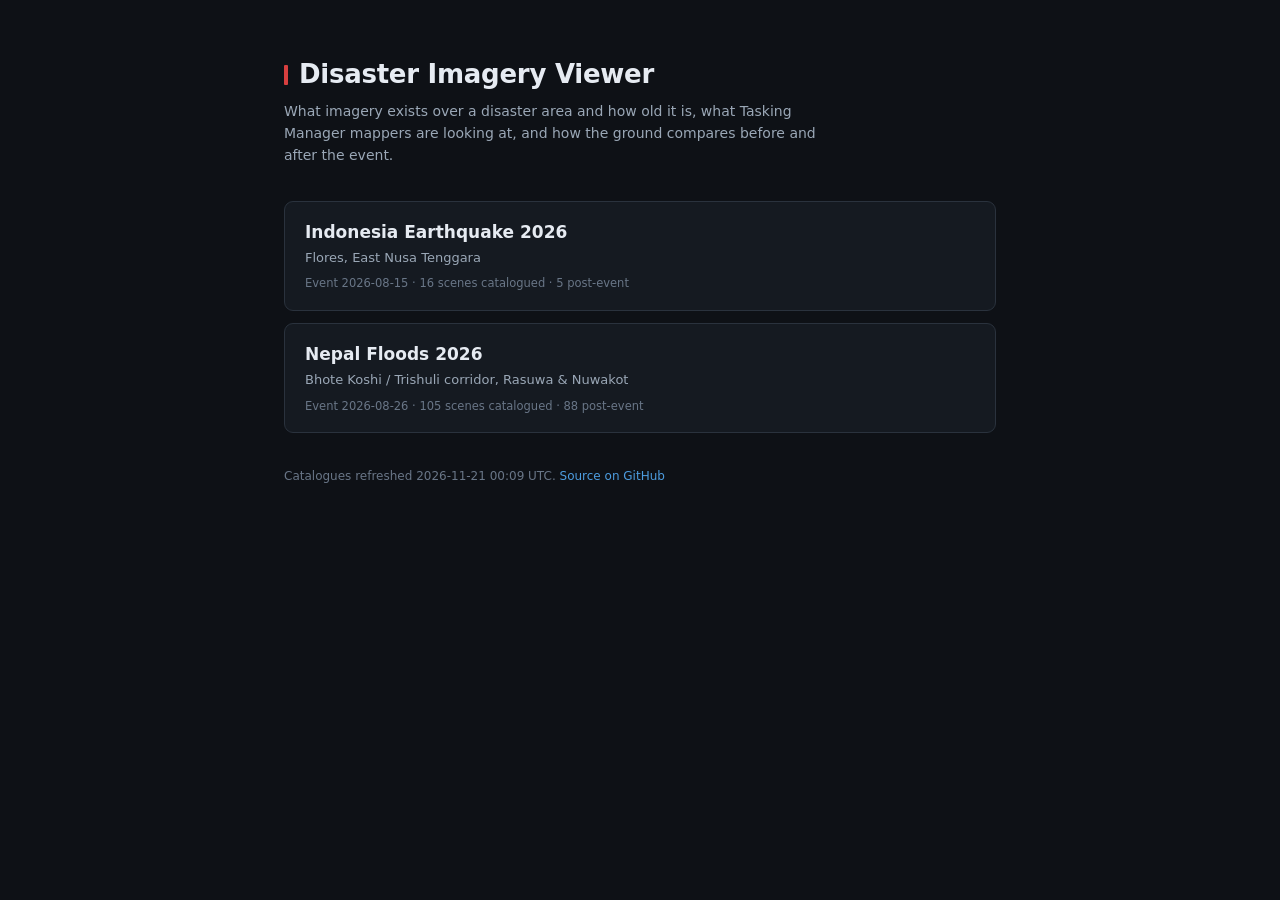
<file: index.html>
<!doctype html>
<html lang="en">
<head>
<meta charset="utf-8">
<meta name="viewport" content="width=device-width, initial-scale=1">
<title>Disaster Imagery Viewer</title>
<meta name="description" content="Imagery and response viewer for humanitarian mapping activations.">
<link rel="stylesheet" href="style.css?v=5cd93ee60d">
<style>
  body{display:block;padding:0}
  .wrap{max-width:760px;margin:0 auto;padding:56px 24px 72px}
  h1{font-size:26px;margin:0 0 6px;letter-spacing:-.01em}
  h1::before{content:"";display:inline-block;width:4px;height:20px;background:var(--hot);
    margin-right:11px;vertical-align:-2px;border-radius:1px}
  .lede{color:var(--fg2);font-size:14px;margin:0 0 34px;line-height:1.6;max-width:60ch}
  .card{display:block;background:var(--bg2);border:1px solid var(--line);border-radius:9px;
    padding:18px 20px;margin-bottom:12px;text-decoration:none;transition:border-color .15s}
  .card:hover{border-color:#43505f}
  .card h2{margin:0;font-size:17px;color:var(--fg);font-weight:650}
  .card .sub{margin:4px 0 0;font-size:13px;color:var(--fg2)}
  .card .meta{margin:8px 0 0;font-size:11.5px;color:var(--fg3);font-variant-numeric:tabular-nums}
  footer{margin-top:34px;font-size:12px;color:var(--fg3);line-height:1.6}
  footer a{color:var(--pre);text-decoration:none}
  footer a:hover{text-decoration:underline}
</style>
</head>
<body>
  <div class="wrap">
    <h1>Disaster Imagery Viewer</h1>
    <p class="lede">What imagery exists over a disaster area and how old it is, what
    Tasking Manager mappers are looking at, and how the ground compares before and
    after the event.</p>
    <a class="card" href="indonesia-earthquake-2026/">
      <h2>Indonesia Earthquake 2026</h2>
      <p class="sub">Flores, East Nusa Tenggara</p>
      <p class="meta">Event 2026-08-15 &middot; 16 scenes catalogued &middot; 5 post-event</p>
    </a>
    <a class="card" href="nepal-floods-2026/">
      <h2>Nepal Floods 2026</h2>
      <p class="sub">Bhote Koshi / Trishuli corridor, Rasuwa & Nuwakot</p>
      <p class="meta">Event 2026-08-26 &middot; 105 scenes catalogued &middot; 88 post-event</p>
    </a>
    <footer>
      Catalogues refreshed 2026-11-21 00:09 UTC.
      <a href="https://github.com/cgiovando/disaster-imagery-viewer">Source on GitHub</a>
    </footer>
  </div>
</body>
</html>
</file>
<file: style.css>
:root{
  --bg:#0e1116; --bg2:#151a21; --bg3:#1c232c; --line:#2a323d;
  --fg:#e6ebf2; --fg2:#9aa7b6; --fg3:#697687;
  --hot:#d73f3f; --post:#f0883e; --pre:#4d9de0; --drone:#5ec26a; --arch:#8b7cc8;
  --sidebar:356px;
}
*{box-sizing:border-box}
html,body{height:100%;margin:0}
body{
  background:var(--bg);color:var(--fg);
  font:14px/1.45 ui-sans-serif,system-ui,-apple-system,"Segoe UI",Roboto,Helvetica,Arial,sans-serif;
  -webkit-font-smoothing:antialiased;
}
#app{display:flex;height:100%;overflow:hidden}

#sidebar{
  width:var(--sidebar);flex:0 0 var(--sidebar);display:flex;flex-direction:column;
  background:var(--bg2);border-right:1px solid var(--line);min-height:0;transition:margin-left .18s ease;
}
#sidebar.hidden{margin-left:calc(-1 * var(--sidebar))}
#brand{padding:13px 16px 11px;border-bottom:1px solid var(--line)}
.brand-row{display:flex;align-items:flex-start;gap:8px}
.brand-row>div{flex:1;min-width:0}
#brand h1{margin:0;font-size:16px;font-weight:650;letter-spacing:-.01em}
#brand h1::before{content:"";display:inline-block;width:3px;height:13px;background:var(--hot);margin-right:8px;vertical-align:-1px;border-radius:1px}
#brand .sub{margin:3px 0 0 11px;font-size:11.5px;color:var(--fg2)}
#brand .meta{margin:7px 0 0;font-size:10.5px;color:var(--fg3);font-variant-numeric:tabular-nums}
#collapse,#expand{background:var(--bg3);border:1px solid var(--line);color:var(--fg2);border-radius:5px;cursor:pointer;font-size:11px;padding:3px 7px;line-height:1}
#collapse:hover,#expand:hover{color:var(--fg);border-color:#3c4653}
#expand{position:absolute;top:12px;left:12px;z-index:600;padding:7px 10px;font-size:13px}

#tabs{display:flex;border-bottom:1px solid var(--line)}
.tab{flex:1;background:none;border:none;border-bottom:2px solid transparent;color:var(--fg3);padding:9px 4px;font:inherit;font-size:12.5px;font-weight:550;cursor:pointer}
.tab:hover{color:var(--fg2)}
.tab.active{color:var(--fg);border-bottom-color:var(--hot)}
.tabwrap{flex:1;overflow-y:auto;min-height:0;overscroll-behavior:contain}
.panel{display:none}.panel.active{display:block}

.block{padding:13px 16px;border-bottom:1px solid var(--line)}
.block-head{display:flex;align-items:center;gap:8px;margin-bottom:9px}
.block-head h2{margin:0;font-size:11px;font-weight:650;letter-spacing:.07em;text-transform:uppercase;color:var(--fg2);flex:1}
.count{font-size:10.5px;color:var(--fg3);font-variant-numeric:tabular-nums}
.linkbtn{background:none;border:none;color:var(--fg3);font:inherit;font-size:11px;cursor:pointer;text-decoration:underline;padding:0}
.linkbtn:hover{color:var(--hot)}
.hint{margin:7px 0 0;font-size:11.5px;color:var(--fg3);line-height:1.45}
.meta{font-size:11px;color:var(--fg3)}

.chk{display:flex;align-items:center;gap:7px;cursor:pointer;padding:3px 0;font-size:13px}
.chk input{accent-color:var(--hot);margin:0;cursor:pointer;flex:0 0 auto}
.filters{display:flex;flex-direction:column;gap:5px;margin-bottom:9px}
input[type=search],select{width:100%;background:var(--bg);border:1px solid var(--line);color:var(--fg);border-radius:5px;padding:5px 8px;font:inherit;font-size:12.5px}
input[type=search]:focus,select:focus{outline:none;border-color:#43505f}
.btn{background:var(--bg3);border:1px solid var(--line);color:var(--fg);border-radius:5px;padding:6px 11px;font:inherit;font-size:12.5px;cursor:pointer;margin:8px 6px 0 0}
.btn:hover{border-color:#43505f}
.btn:disabled{opacity:.5;cursor:default}
.btn.subtle{color:var(--fg3)}

.group{margin-bottom:11px}.group:last-child{margin-bottom:0}
.group-head{display:flex;align-items:center;gap:6px;width:100%;background:none;border:none;color:var(--fg2);font:inherit;font-size:11.5px;font-weight:600;cursor:pointer;padding:4px 0;text-align:left}
.group-head:hover{color:var(--fg)}
.group-head .caret{font-size:9px;color:var(--fg3);width:9px;flex:0 0 9px}
.group-head .dot{width:7px;height:7px;border-radius:50%;flex:0 0 7px}
.group-head .n{color:var(--fg3);font-weight:400;font-variant-numeric:tabular-nums;margin-left:auto}
.group.collapsed .group-body{display:none}

.scene{display:flex;gap:8px;align-items:flex-start;padding:6px 7px;border-radius:5px;cursor:pointer;border:1px solid transparent}
.scene:hover{background:var(--bg3)}
.scene.on{background:#1d2733;border-color:#31465c}
.scene input{margin:2px 0 0;accent-color:var(--hot);cursor:pointer;flex:0 0 auto}
.scene .body{flex:1;min-width:0}
.scene .t{font-size:12.5px;line-height:1.3;word-break:break-word}
.scene .d{font-size:11px;color:var(--fg3);margin-top:2px;font-variant-numeric:tabular-nums}
.scene .d b{color:var(--fg2);font-weight:550}
.scene a.ext{color:var(--fg3);font-size:11px;text-decoration:none;flex:0 0 auto;padding-top:1px}
.scene a.ext:hover{color:var(--hot)}
.badge{display:inline-block;font-size:9.5px;font-weight:650;letter-spacing:.04em;padding:1px 5px;border-radius:3px;text-transform:uppercase;margin-left:5px;vertical-align:1px}
.badge.post{background:rgba(240,136,62,.18);color:var(--post)}
.badge.hires{background:rgba(94,194,106,.16);color:var(--drone)}
.badge.coarse{background:rgba(154,167,182,.14);color:var(--fg2)}
.empty{font-size:11.5px;color:var(--fg3);padding:6px 0}

.active-item{background:var(--bg3);border:1px solid var(--line);border-radius:6px;padding:8px 9px;margin-bottom:7px}
.active-item .row1{display:flex;align-items:center;gap:6px}
.active-item .nm{flex:1;font-size:12.5px;min-width:0;overflow:hidden;text-overflow:ellipsis;white-space:nowrap}
.iconbtn{background:none;border:none;color:var(--fg3);cursor:pointer;font-size:12px;padding:1px 3px;line-height:1}
.iconbtn:hover{color:var(--fg)}
.iconbtn.rm:hover{color:var(--hot)}
.opacity-row{display:flex;align-items:center;gap:7px;margin-top:6px}
.opacity-row input[type=range]{flex:1;accent-color:var(--hot);height:3px}
.opacity-row .pct{font-size:10.5px;color:var(--fg3);width:32px;text-align:right;font-variant-numeric:tabular-nums}
.compare-box{margin-top:4px;padding-top:9px;border-top:1px solid var(--line)}
.cmp-row{display:flex;align-items:center;gap:7px;margin-top:6px}
.cmp-tag{font-size:9.5px;font-weight:700;padding:2px 5px;border-radius:3px;flex:0 0 40px;text-align:center}
.cmp-tag.left{background:rgba(77,157,224,.2);color:var(--pre)}
.cmp-tag.right{background:rgba(240,136,62,.2);color:var(--post)}

.ref{padding:8px 0;border-bottom:1px solid rgba(42,50,61,.55)}
.ref:last-child{border-bottom:none}
.ref .top{display:flex;align-items:center;gap:7px}
.ref .top .nm{flex:1;font-size:12.5px}
.ref .sw{width:12px;height:12px;border-radius:3px;flex:0 0 12px;border:1px solid rgba(255,255,255,.22)}
.ref .d{font-size:11px;color:var(--fg3);margin:4px 0 0 19px;line-height:1.45}
.ref a{color:var(--pre);text-decoration:none}
.ref a:hover{text-decoration:underline}
.bar{height:3px;background:var(--bg);border-radius:2px;margin:6px 0 0 19px;overflow:hidden;display:flex}
.bar i{display:block;height:100%}
.bar i.m{background:var(--drone)}
.bar i.v{background:var(--pre)}
.pill{display:inline-block;font-size:9.5px;font-weight:650;padding:1px 5px;border-radius:3px;text-transform:uppercase;letter-spacing:.04em}
.pill.urgent{background:rgba(215,63,63,.18);color:var(--hot)}
.pill.high{background:rgba(240,136,62,.18);color:var(--post)}
.pill.other{background:rgba(154,167,182,.14);color:var(--fg2)}
.warn{
  margin:7px 0 0 19px;padding:6px 8px;border-radius:5px;font-size:11px;line-height:1.45;
  background:rgba(215,63,63,.1);border:1px solid rgba(215,63,63,.3);color:#f0b0b0;
}
.warn b{color:var(--hot)}

#about-body h3{font-size:11px;margin:15px 0 6px;color:var(--fg2);text-transform:uppercase;letter-spacing:.06em}
#about-body h3:first-child{margin-top:0}
#about-body p,#about-body li{font-size:12px;color:var(--fg2);line-height:1.55}
#about-body ul{margin:5px 0;padding-left:17px}
#about-body a{color:var(--pre);text-decoration:none}
#about-body a:hover{text-decoration:underline}

#mapwrap{flex:1;position:relative;min-width:0}
#map,#map-b{position:absolute;inset:0}
#map-b{z-index:2}
#readout{position:absolute;bottom:8px;left:10px;z-index:20;pointer-events:none;font-size:10.5px;color:var(--fg2);background:rgba(14,17,22,.82);padding:3px 7px;border-radius:4px;font-variant-numeric:tabular-nums}
#places{position:absolute;top:12px;right:12px;z-index:20;display:flex;flex-wrap:wrap;gap:5px;justify-content:flex-end;max-width:60%}
#places button{background:rgba(21,26,33,.9);border:1px solid var(--line);color:var(--fg2);border-radius:4px;padding:4px 8px;font:inherit;font-size:11px;cursor:pointer}
#places button:hover{color:var(--fg);border-color:#43505f}
#swipe-handle{position:absolute;top:0;bottom:0;width:28px;margin-left:-14px;z-index:30;cursor:ew-resize;display:flex;align-items:center;justify-content:center;touch-action:none}
#swipe-handle span{width:2px;height:100%;background:rgba(255,255,255,.9);box-shadow:0 0 0 1px rgba(0,0,0,.5);position:relative}
#swipe-handle span::after{content:"\276E\276F";position:absolute;top:50%;left:50%;transform:translate(-50%,-50%);background:#fff;color:#111;font-size:10px;padding:6px 4px;border-radius:4px;letter-spacing:-1px;box-shadow:0 1px 5px rgba(0,0,0,.45)}

.maplibregl-map{background:#0a0d11;font:inherit}
.maplibregl-ctrl-attrib{background:rgba(14,17,22,.85)!important}
.maplibregl-ctrl-attrib,.maplibregl-ctrl-attrib a{color:var(--fg3)!important;font-size:10px!important}
.maplibregl-ctrl-group{background:var(--bg2)!important;border:1px solid var(--line)!important;box-shadow:none!important}
.maplibregl-ctrl-group button+button{border-top:1px solid var(--line)!important}
.maplibregl-ctrl-group button .maplibregl-ctrl-icon{filter:invert(88%)}
.maplibregl-ctrl-scale{background:rgba(14,17,22,.82)!important;border-color:var(--line)!important;color:var(--fg2)!important;font-size:10px!important}
.maplibregl-popup-content{background:var(--bg2);color:var(--fg);border-radius:7px;padding:11px 13px;font-size:12.5px;line-height:1.5;box-shadow:0 3px 16px rgba(0,0,0,.55)}
.maplibregl-popup-content h4{margin:0 0 5px;font-size:13px}
.maplibregl-popup-content a{color:var(--pre)}
.maplibregl-popup-tip{border-top-color:var(--bg2)!important;border-bottom-color:var(--bg2)!important}
.maplibregl-popup-close-button{color:var(--fg3);font-size:16px}

@media (max-width:760px){
  :root{--sidebar:100%}
  #app{flex-direction:column}
  #sidebar{max-height:54%;flex:0 0 auto;width:100%;border-right:none;border-bottom:1px solid var(--line)}
  #sidebar.hidden{margin-left:0;display:none}
  #places{max-width:80%}
}

/* Legends: task status, OSM overlay */
.legend{display:flex;flex-wrap:wrap;gap:5px 11px;margin:8px 0 2px}
.legend.inline{margin:6px 0 0 19px}
.legend .lg{display:inline-flex;align-items:center;gap:5px;font-size:10.5px;color:var(--fg2);font-variant-numeric:tabular-nums}
.legend .lg i{width:9px;height:9px;border-radius:2px;display:inline-block;flex:0 0 9px;border:1px solid rgba(255,255,255,.15)}
#tm-toggles{margin-bottom:4px}

/* Render-mode selectors and OSM statistics */
.modebox{margin-bottom:9px}
.modebox .hint{margin-top:5px}
.stats{display:flex;flex-direction:column;gap:9px;margin:2px 0 10px}
.stat{background:var(--bg3);border:1px solid var(--line);border-radius:6px;padding:9px 11px}
.stat b{display:block;font-size:19px;font-weight:650;color:var(--drone);line-height:1.15;font-variant-numeric:tabular-nums}
.stat span{display:block;font-size:11.5px;color:var(--fg);margin-top:2px}
.stat em{display:block;font-size:10.5px;color:var(--fg3);font-style:normal;margin-top:3px}
.row-actions{display:flex;gap:12px;margin:7px 0 0 19px}

/* Headline mapping-progress figure, kept in the header so it is visible from
   any tab rather than only on Reference. */
.osm-headline{
  margin:8px 0 0;font-size:11.5px;line-height:1.45;color:var(--fg2);
  background:var(--bg3);border:1px solid var(--line);border-left:2px solid var(--drone);
  border-radius:4px;padding:6px 8px;
}
.osm-headline b{color:var(--drone);font-weight:650;font-variant-numeric:tabular-nums}
.osm-headline.loading{border-left-color:var(--fg3);color:var(--fg3)}
.osm-headline.error{border-left-color:var(--hot);color:var(--fg3)}

/* Cloud cover badges on catalogue rows */
.badge.clear{background:rgba(94,194,106,.16);color:var(--drone)}
.badge.part{background:rgba(240,201,77,.16);color:#f0c94d}
.badge.cloudy{background:rgba(154,167,182,.16);color:var(--fg2)}
.scene .note{font-size:10.5px;color:var(--fg3);margin-top:3px;line-height:1.4}

/* Loud, not quiet: stale catalogue or failed upstream sources */
.health{margin:8px 0 0;background:rgba(215,63,63,.1);border:1px solid rgba(215,63,63,.35);
  border-left:3px solid var(--hot);border-radius:5px;padding:8px 10px}
.health p{margin:0 0 5px;font-size:11.5px;line-height:1.45;color:#f0b8b8}
.health p:last-child{margin-bottom:0}
.health b{color:var(--hot)}

/* Per-scene rendering selector */
.render-row{display:flex;align-items:center;gap:6px;margin-top:5px}
.render-row select{font-size:11px;padding:3px 6px}
.render-row .lbl{font-size:10.5px;color:var(--fg3);flex:0 0 auto}

/* Imagery catalogue controls: grouping, sorting and provider filtering. */
.ctl-row{display:flex;gap:8px;margin-top:7px}
.ctl{flex:1 1 0;display:flex;flex-direction:column;gap:3px;min-width:0}
.ctl>span{font-size:10px;color:var(--fg3);letter-spacing:.03em;text-transform:uppercase}
.ctl select{width:100%;font-size:11.5px;padding:4px 6px}
.chk-row{display:flex;flex-wrap:wrap;gap:4px 14px;margin-top:8px}
.chips{display:flex;flex-wrap:wrap;gap:5px;margin-top:8px}
.chip{
  display:inline-flex;align-items:center;gap:5px;padding:3px 8px;border-radius:11px;
  font-size:10.5px;line-height:1.5;cursor:pointer;
  background:var(--bg3);border:1px solid var(--line);color:var(--fg2);
}
.chip:hover{border-color:#43505f;color:var(--fg)}
.chip .n{font-variant-numeric:tabular-nums;color:var(--fg3)}
.chip.on{background:rgba(215,63,63,.16);border-color:rgba(215,63,63,.5);color:var(--fg)}
.chip.on .n{color:var(--fg2)}
.chip.dim{opacity:.5}
.chip.clear{background:none;border-style:dashed}
.group-head .n.on-map{
  background:rgba(94,194,106,.16);color:var(--drone);
  padding:0 6px;border-radius:8px;
}
.subhead{margin:13px 0 5px;font-size:10px;font-weight:650;letter-spacing:.05em;
  text-transform:uppercase;color:var(--fg3)}
.ref.archived .nm{color:var(--fg2)}
.pill.archived{background:rgba(154,167,182,.16);color:var(--fg2)}

/* Active imagery, floated over the map. It used to sit above the catalogue in
   the sidebar, where adding a layer grew it and pushed the list down by roughly
   one row, so a second click landed on the wrong scene and often deselected the
   first. Over the map it can grow without moving anything the reader is aiming
   at. */
#active-block{
  /* Below the place shortcuts, which occupy the top right of the map frame and
     were drawing over this panel's header. */
  position:absolute;top:50px;right:12px;z-index:5;width:280px;max-width:calc(100% - 96px);
  background:rgba(20,24,30,.93);border:1px solid var(--line);border-radius:8px;
  backdrop-filter:blur(6px);box-shadow:0 6px 22px rgba(0,0,0,.4);
  max-height:calc(100% - 118px);display:flex;flex-direction:column;
}
/* An id selector with display:flex overrides the user agent's [hidden] rule, so
   the panel has to be told to obey it. Without this it showed empty. */
#active-block[hidden]{display:none}
#active-block .ab-head{
  display:flex;align-items:center;gap:7px;padding:8px 10px;border-bottom:1px solid var(--line);flex:0 0 auto;
}
#active-block .ab-head h2{
  margin:0;font-size:10.5px;font-weight:650;letter-spacing:.05em;text-transform:uppercase;
  color:var(--fg2);flex:1 1 auto;
}
#active-block .ab-head .n{
  color:var(--fg3);font-weight:400;font-variant-numeric:tabular-nums;text-transform:none;letter-spacing:0;
}
.ab-caret{
  background:none;border:none;color:var(--fg3);cursor:pointer;font-size:9px;padding:0;width:12px;flex:0 0 12px;
}
.ab-caret:hover{color:var(--fg)}
#active-block .ab-body{overflow-y:auto;padding:8px 10px 10px;flex:1 1 auto}
#active-block.collapsed .ab-body{display:none}
#active-block .compare-box{margin-top:8px;padding-top:8px;border-top:1px solid var(--line)}

@media (max-width:820px){
  #active-block{width:auto;left:12px;right:12px;top:46px;max-height:40%}
}

/* Fixed-size "drawn on the map" accent. Occupies its space whether or not the
   scene is active, so toggling cannot change row height and shift the list. */
.onflag{
  flex:0 0 3px;width:3px;align-self:stretch;min-height:30px;border-radius:2px;
  background:transparent;position:relative;
}
.onflag.on{background:var(--drone)}
.onflag.on[data-side]::after{
  content:attr(data-side);position:absolute;left:6px;top:0;
  font-size:9px;font-weight:650;color:var(--drone);
}

/* Basemap switcher, floated bottom right of the map. It used to be the last
   block in the sidebar, below the whole imagery catalogue, so switching
   basemap meant scrolling past everything to reach it. Collapsed by default so
   it costs almost no map. */
#basemap-ctl{position:absolute;bottom:74px;right:12px;z-index:5;display:flex;
  flex-direction:column;align-items:flex-end;gap:5px;max-width:calc(100% - 24px)}
#basemap-toggle{
  display:inline-flex;align-items:center;gap:6px;padding:5px 9px;border-radius:6px;
  font:inherit;font-size:11px;cursor:pointer;
  background:rgba(20,24,30,.93);border:1px solid var(--line);color:var(--fg2);
  backdrop-filter:blur(6px);box-shadow:0 3px 12px rgba(0,0,0,.35);
}
#basemap-toggle:hover{color:var(--fg);border-color:#43505f}
#basemap-toggle .bm-icon{font-size:12px;color:var(--fg3)}
#basemap-ctl #basemap-list{
  background:rgba(20,24,30,.95);border:1px solid var(--line);border-radius:7px;
  padding:7px 9px;min-width:190px;backdrop-filter:blur(6px);
  box-shadow:0 6px 22px rgba(0,0,0,.45);max-height:46vh;overflow-y:auto;
}
#basemap-ctl #basemap-list .chk{display:flex;margin:3px 0;font-size:11.5px}
</file>
